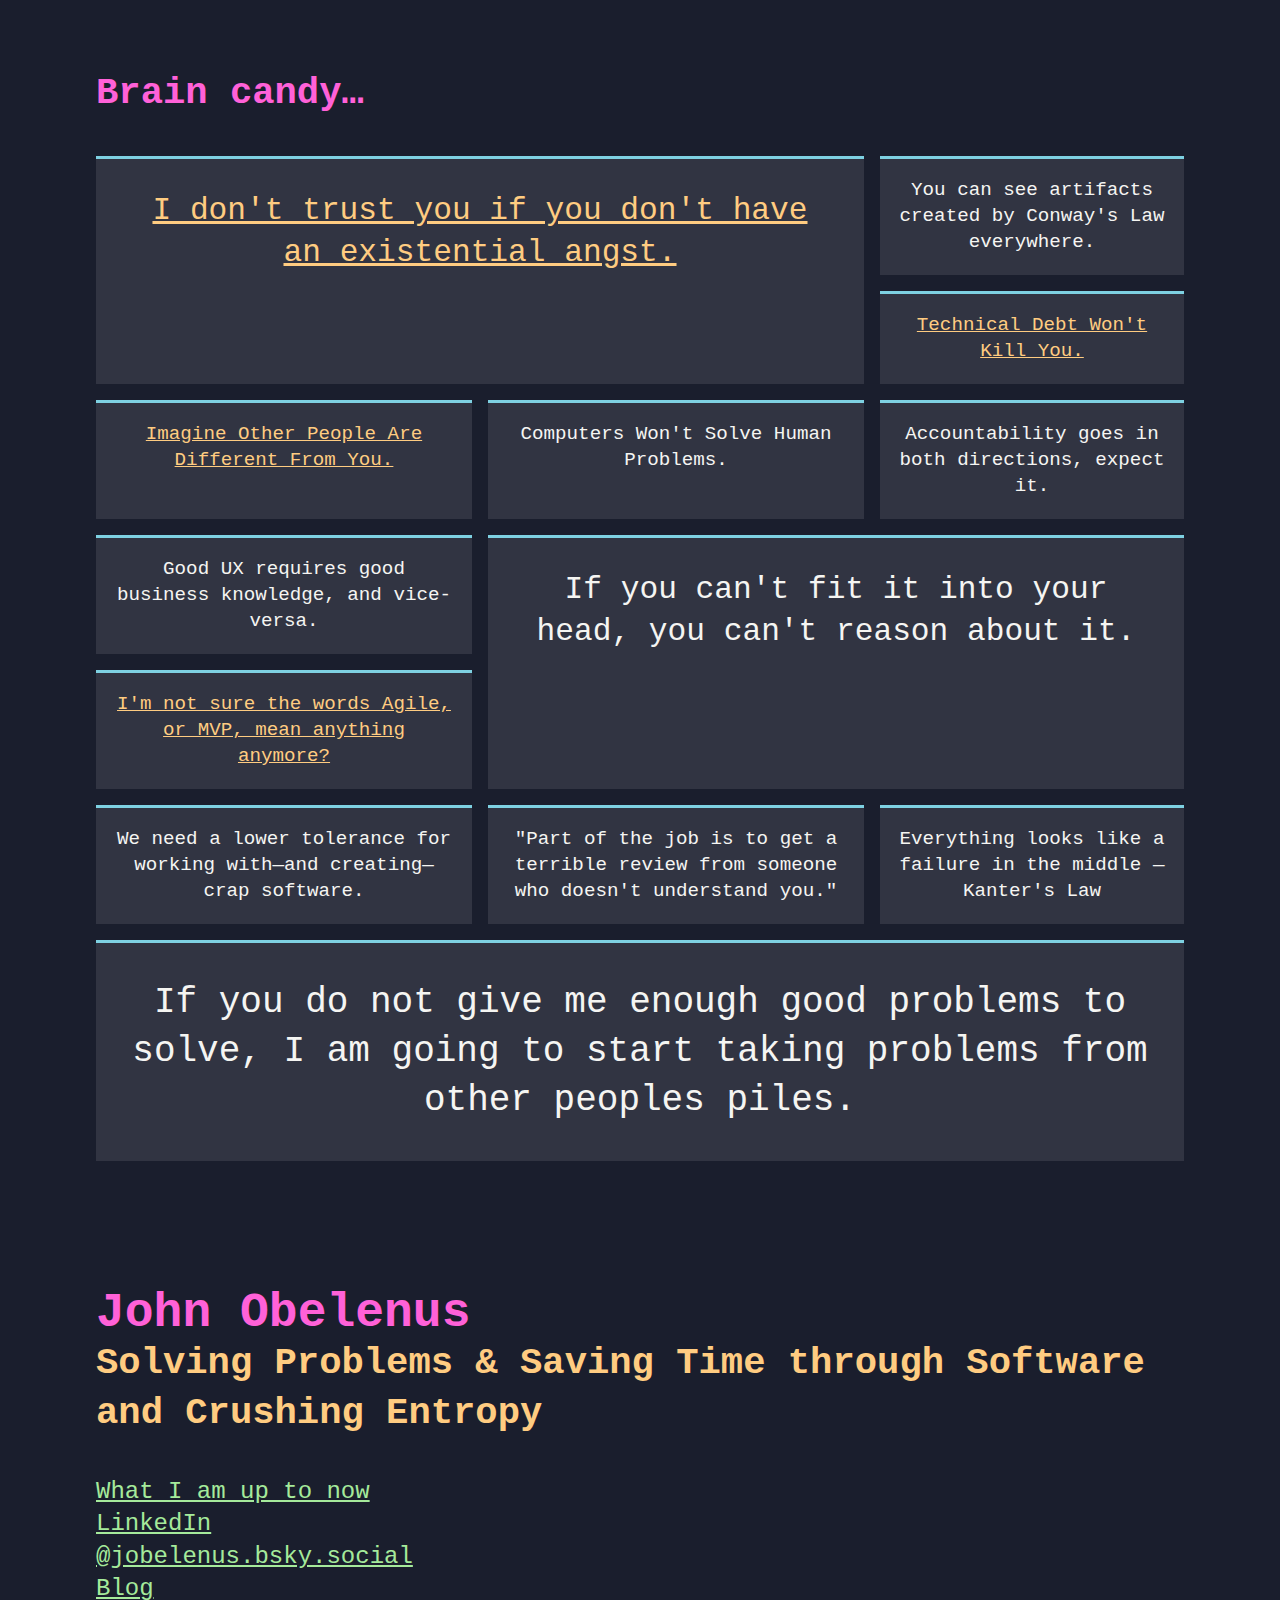
<file: index.html>
<!doctype html>
<html lang="en-US">
<meta charset="UTF-8">

<head>
  <link href="https://fonts.googleapis.com/css?family=Roboto+Slab" rel="stylesheet">
  <link rel="stylesheet" href="index.css">
  <title>John Obelenus</title>
  <script language="text/javascript">
    const setvh = function () {
      let vh = window.innerHeight * 0.01;
      document.documentElement.style.setProperty('--vh', `${vh}px`);
    }
    setvh();
    window.addEventListener('resize', () => {
      setvh();
    });
  </script>
</head>

<body>
  <main>
    <section class="thoughts">
      <h2>Brain candy&hellip;</h2>
      <ul>
        <li class="big"><a href="https://blog.jobelenus.dev/blog/how-you-can-see-me-at-my-best/">I don't trust you if you don't have an existential angst.</a></li>
        <li>You can see artifacts created by Conway's Law everywhere.</li>
        <li><a href="https://blog.jobelenus.dev/blog/technical-debt-will-not-kill-you/">Technical Debt Won't Kill You.</a></li>
        <li><a href="https://blog.jobelenus.dev/blog/now-imagine-other-people-are-different-from-you/">Imagine Other People Are Different From You.</a></li>
        <li>Computers Won't Solve Human Problems.</li>
        <li>Accountability goes in both directions, expect it.</li>
        <li>Good UX requires good business knowledge, and vice-versa.</li>
        <li class="big">If you can't fit it into your head, you can't reason about it.</li>
        <li><a href="https://blog.jobelenus.dev/blog/lots-of-agile/">I'm not sure the words Agile, or MVP, mean anything anymore?</a></li>
        <li>We need a lower tolerance for working with&mdash;and creating&mdash;crap software.</li>
        <li>"Part of the job is to get a terrible review from someone who doesn't understand you."</li>
        <li>Everything looks like a failure in the middle &mdash; Kanter's Law</li>
        <li class="full">If you do not give me enough good problems to solve, I am going to start taking problems from other peoples piles.</li>
      </ul>
    </section>
  </main>
  <footer>
    <h1>John Obelenus</h1>
    <h2>Solving Problems & Saving Time through Software and Crushing Entropy</h2>
    <nav>
      <ul>
        <li><a href="now.html">What I am up to now</a></li>
        <li><a href="https://linkedin.com/in/jobelenus">LinkedIn</a></li>
        <li><a rel="me" href="https://bsky.app/profile/jobelenus.bsky.social">@jobelenus.bsky.social</a></li>
        <li><a href="https://blog.jobelenus.dev">Blog</a></li>
      </ul>
    </nav>
  </footer>
</body>

</html>
</file>
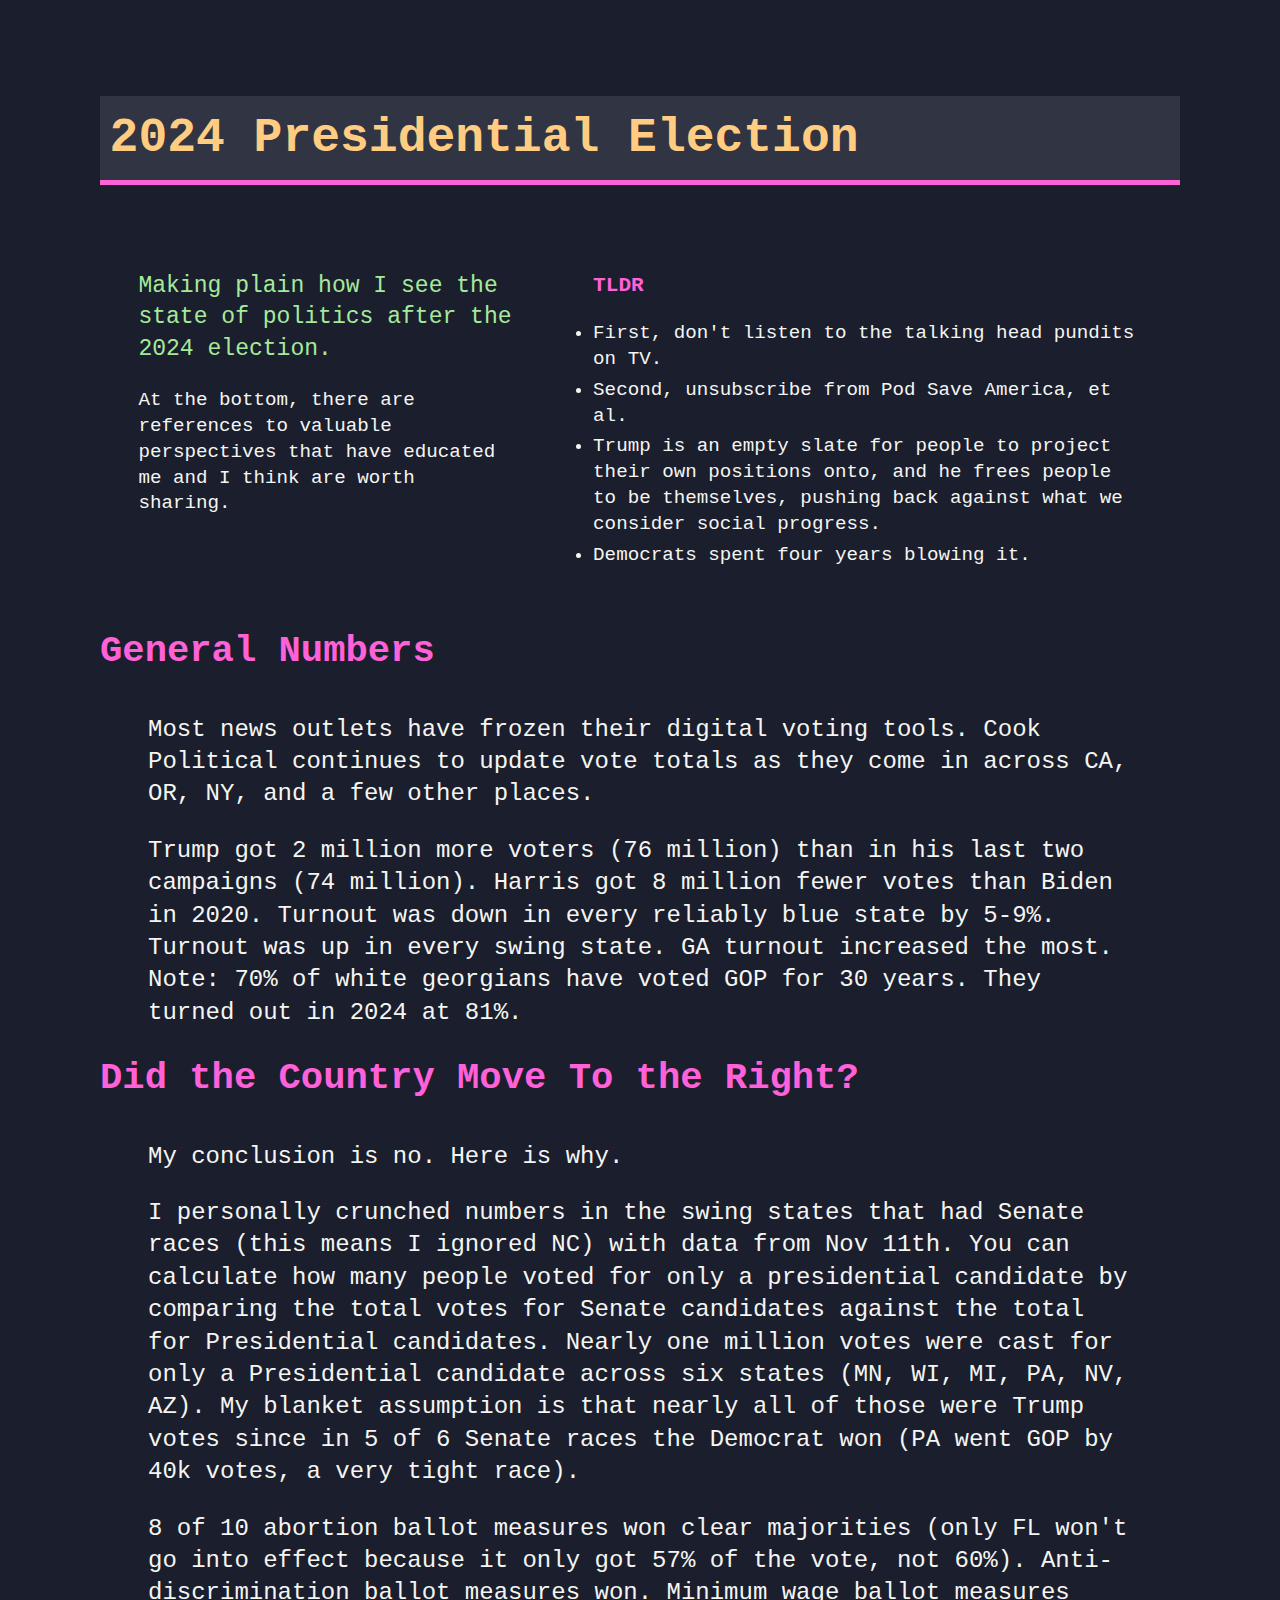
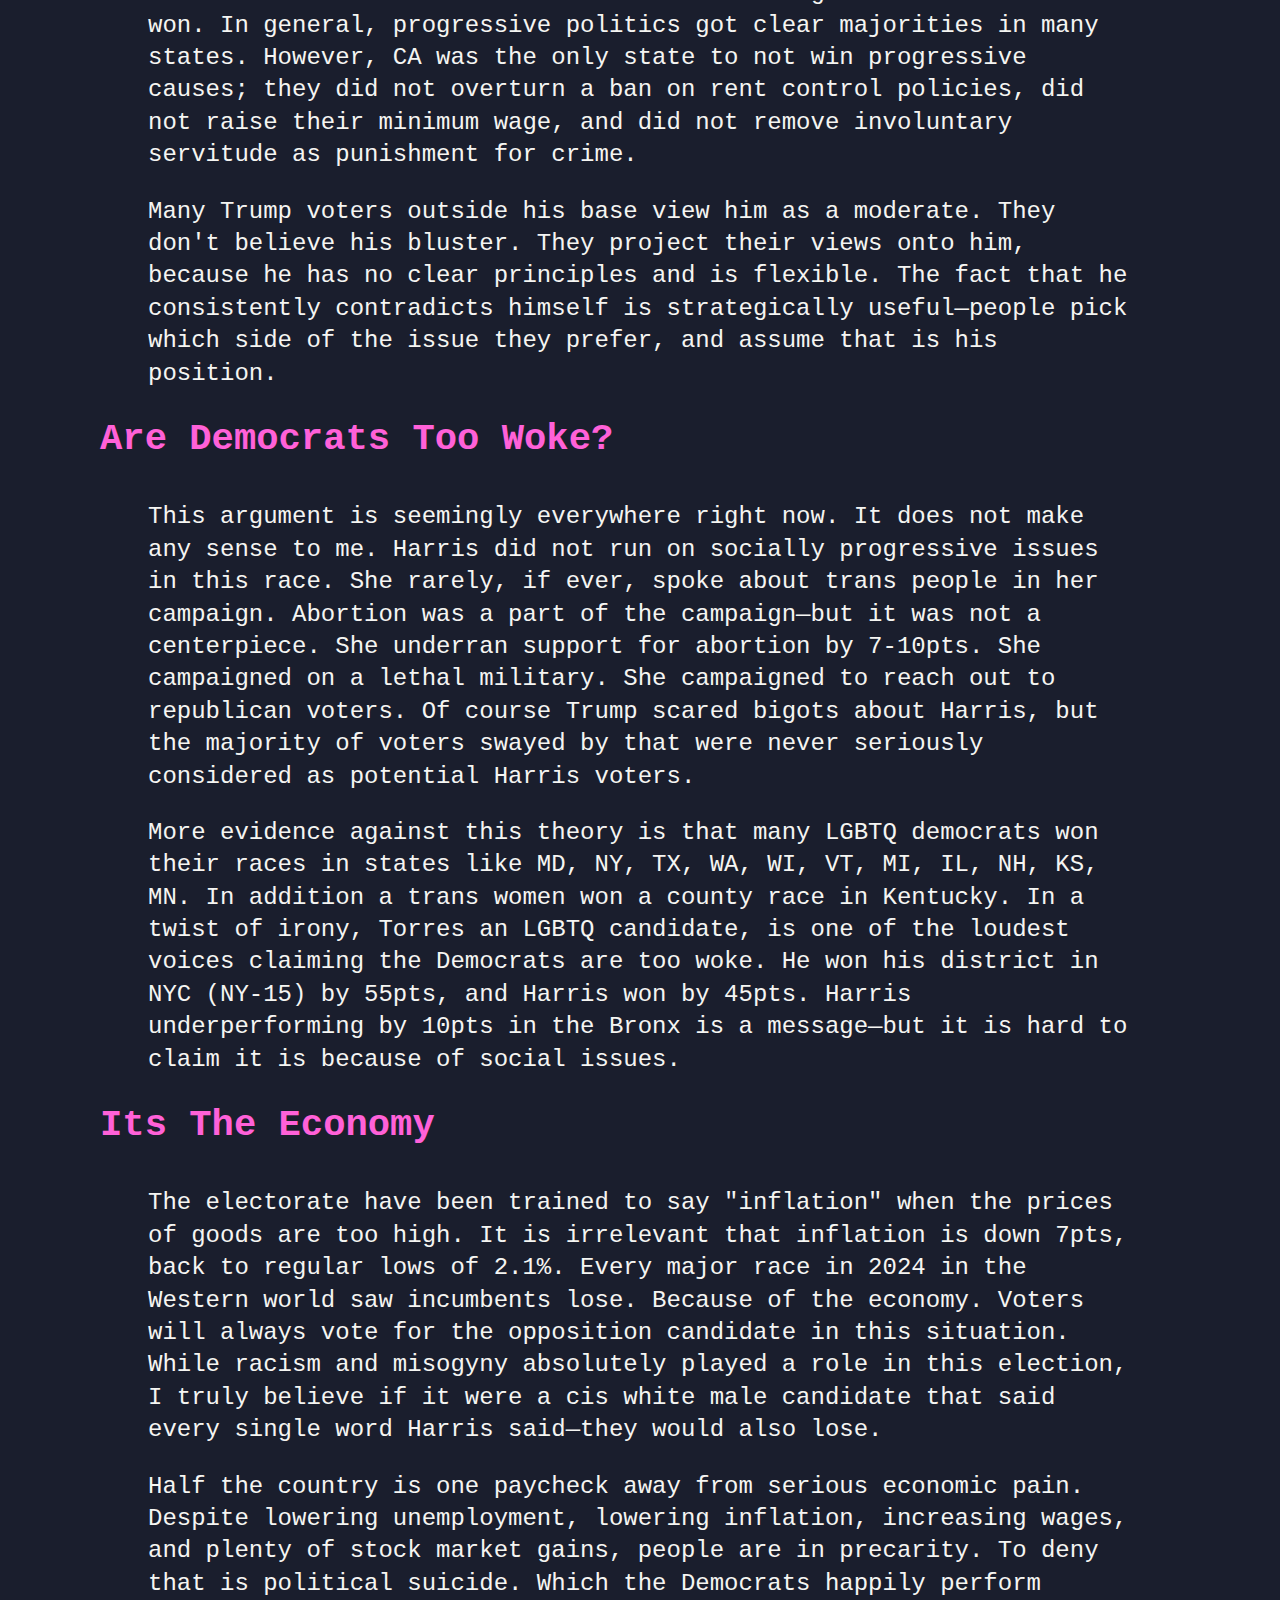
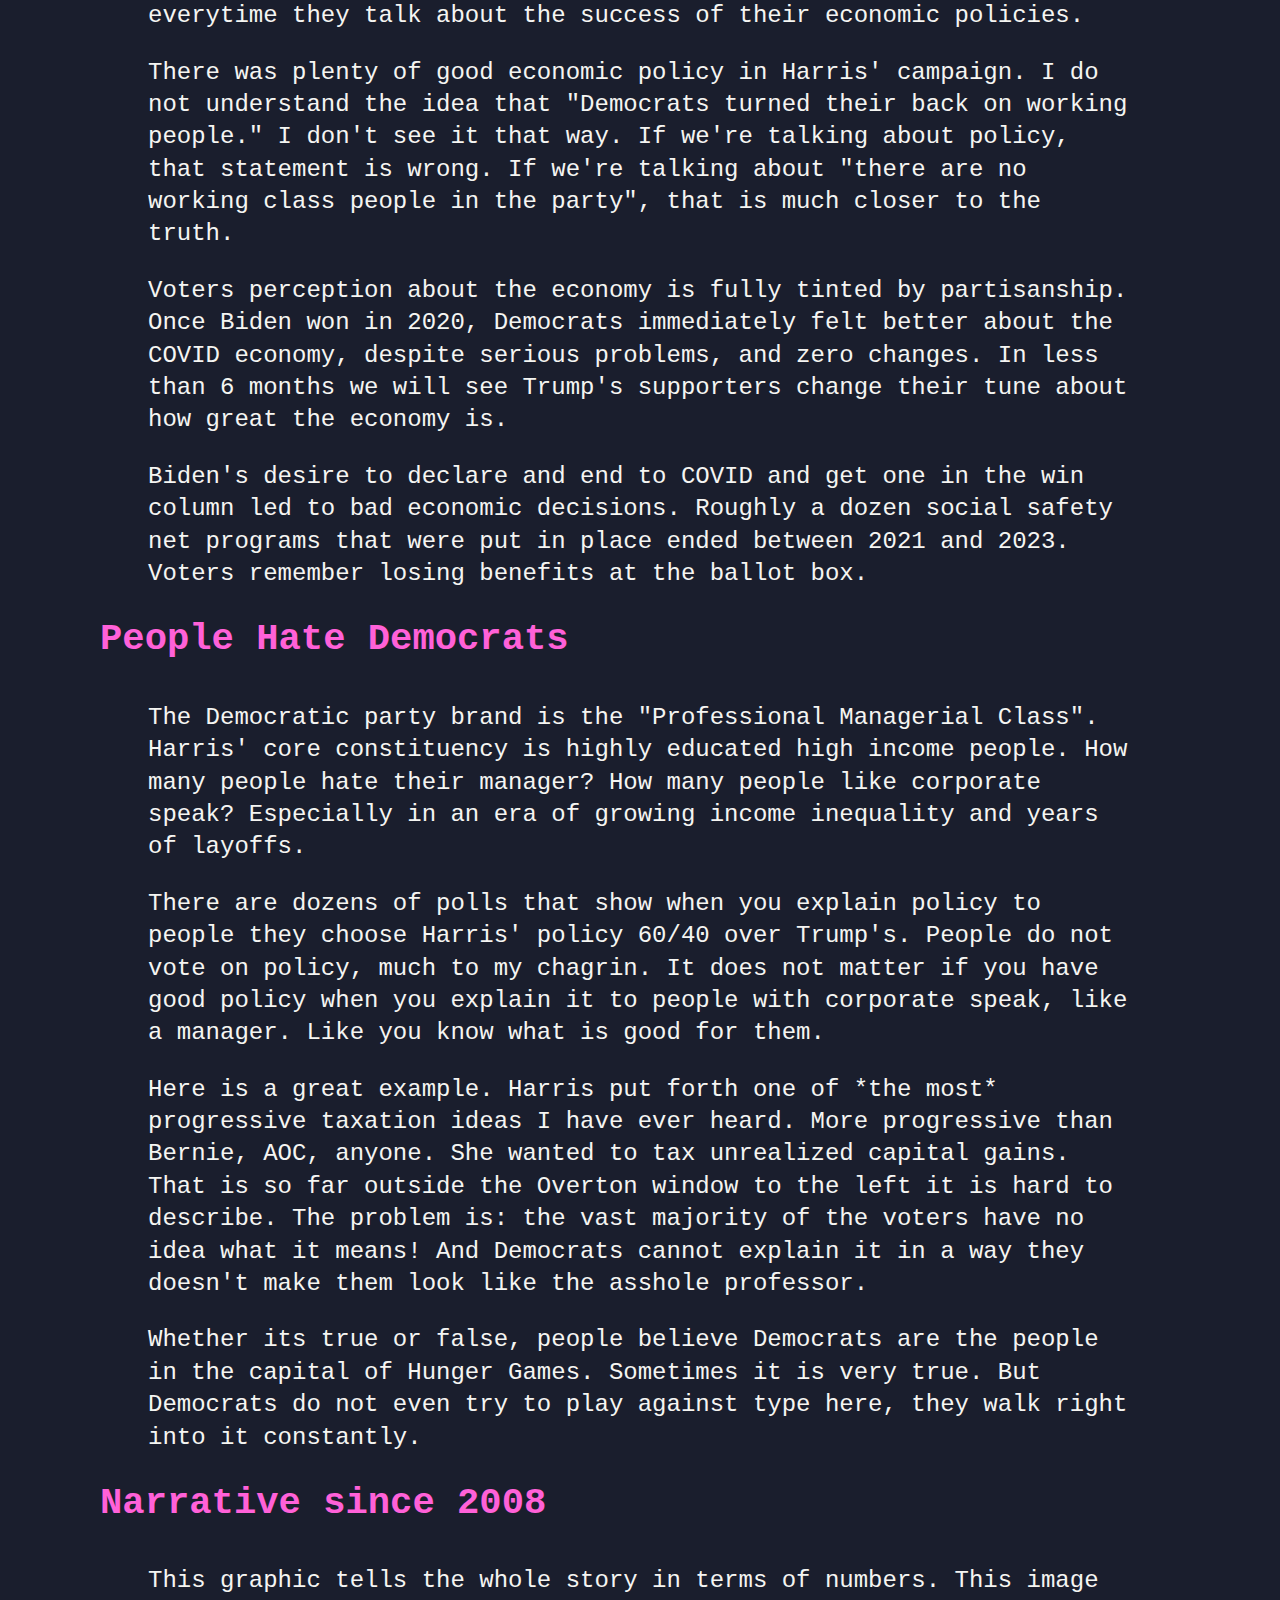
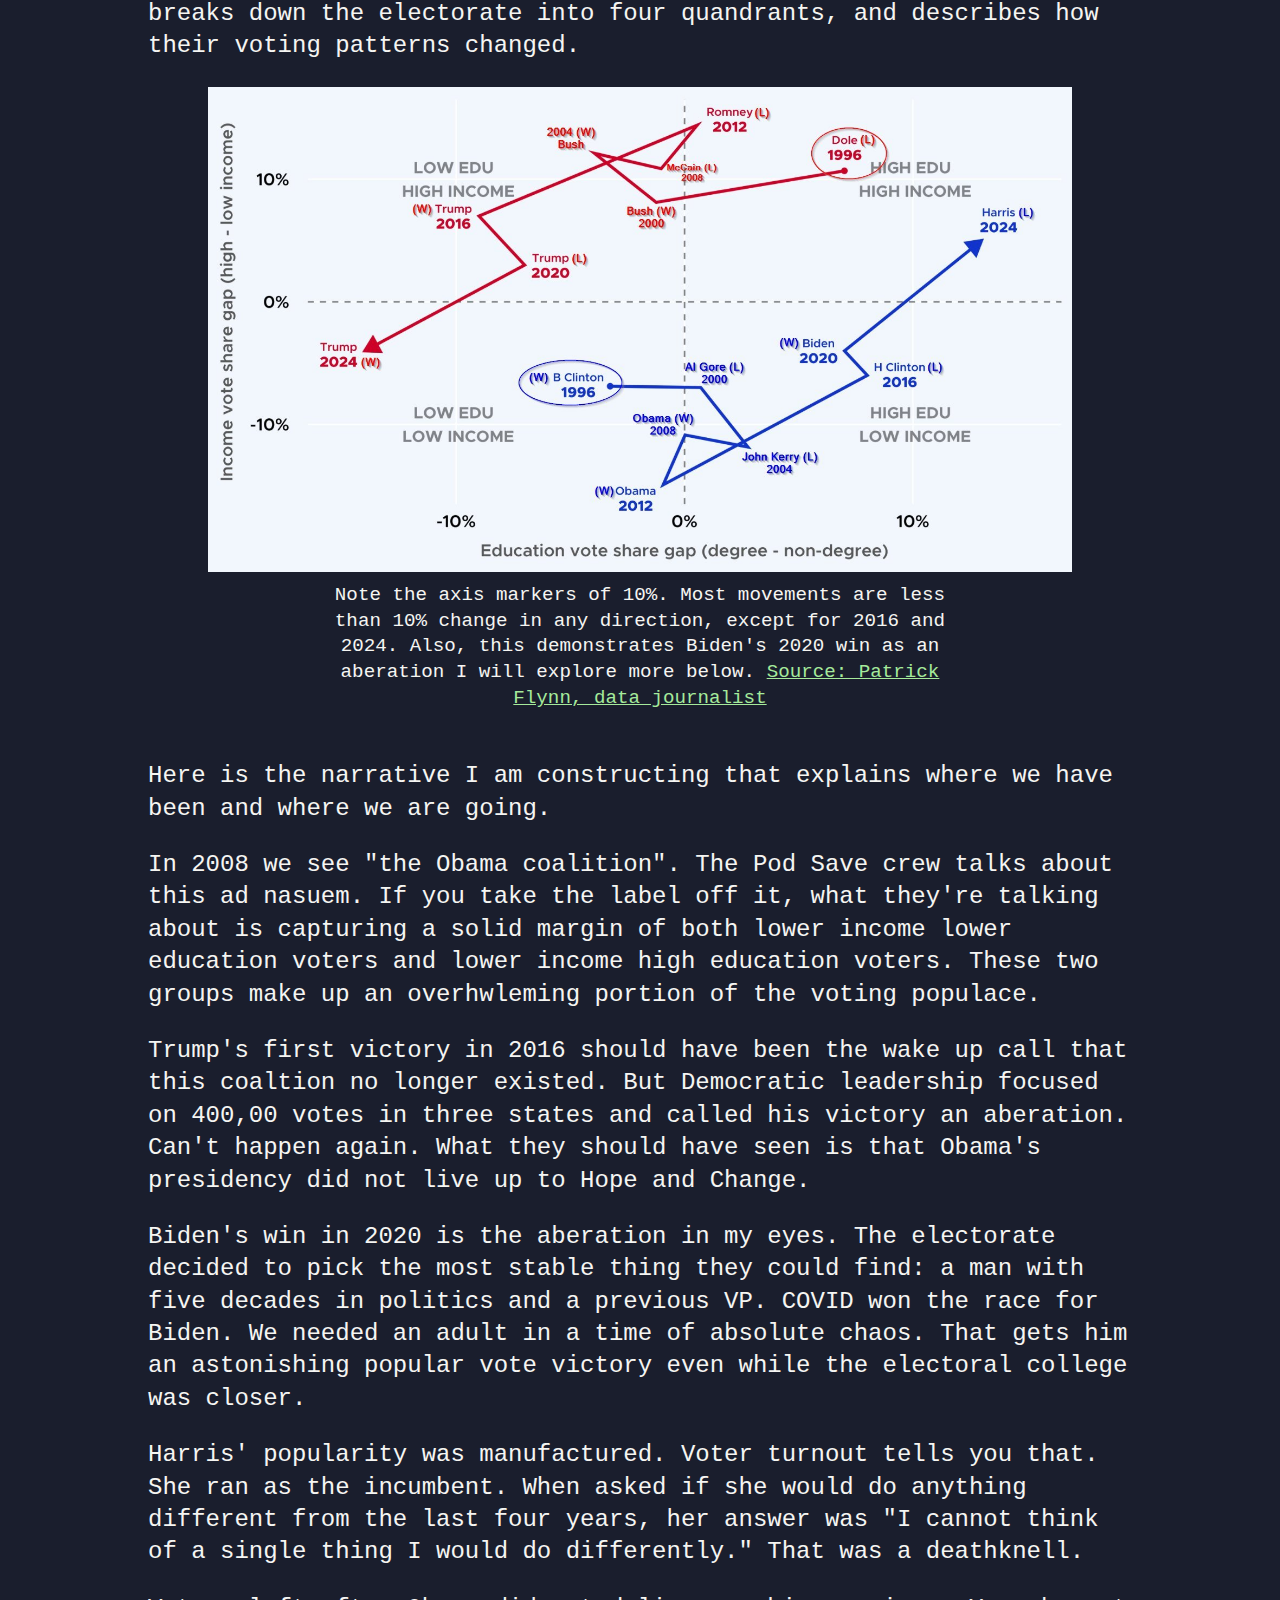
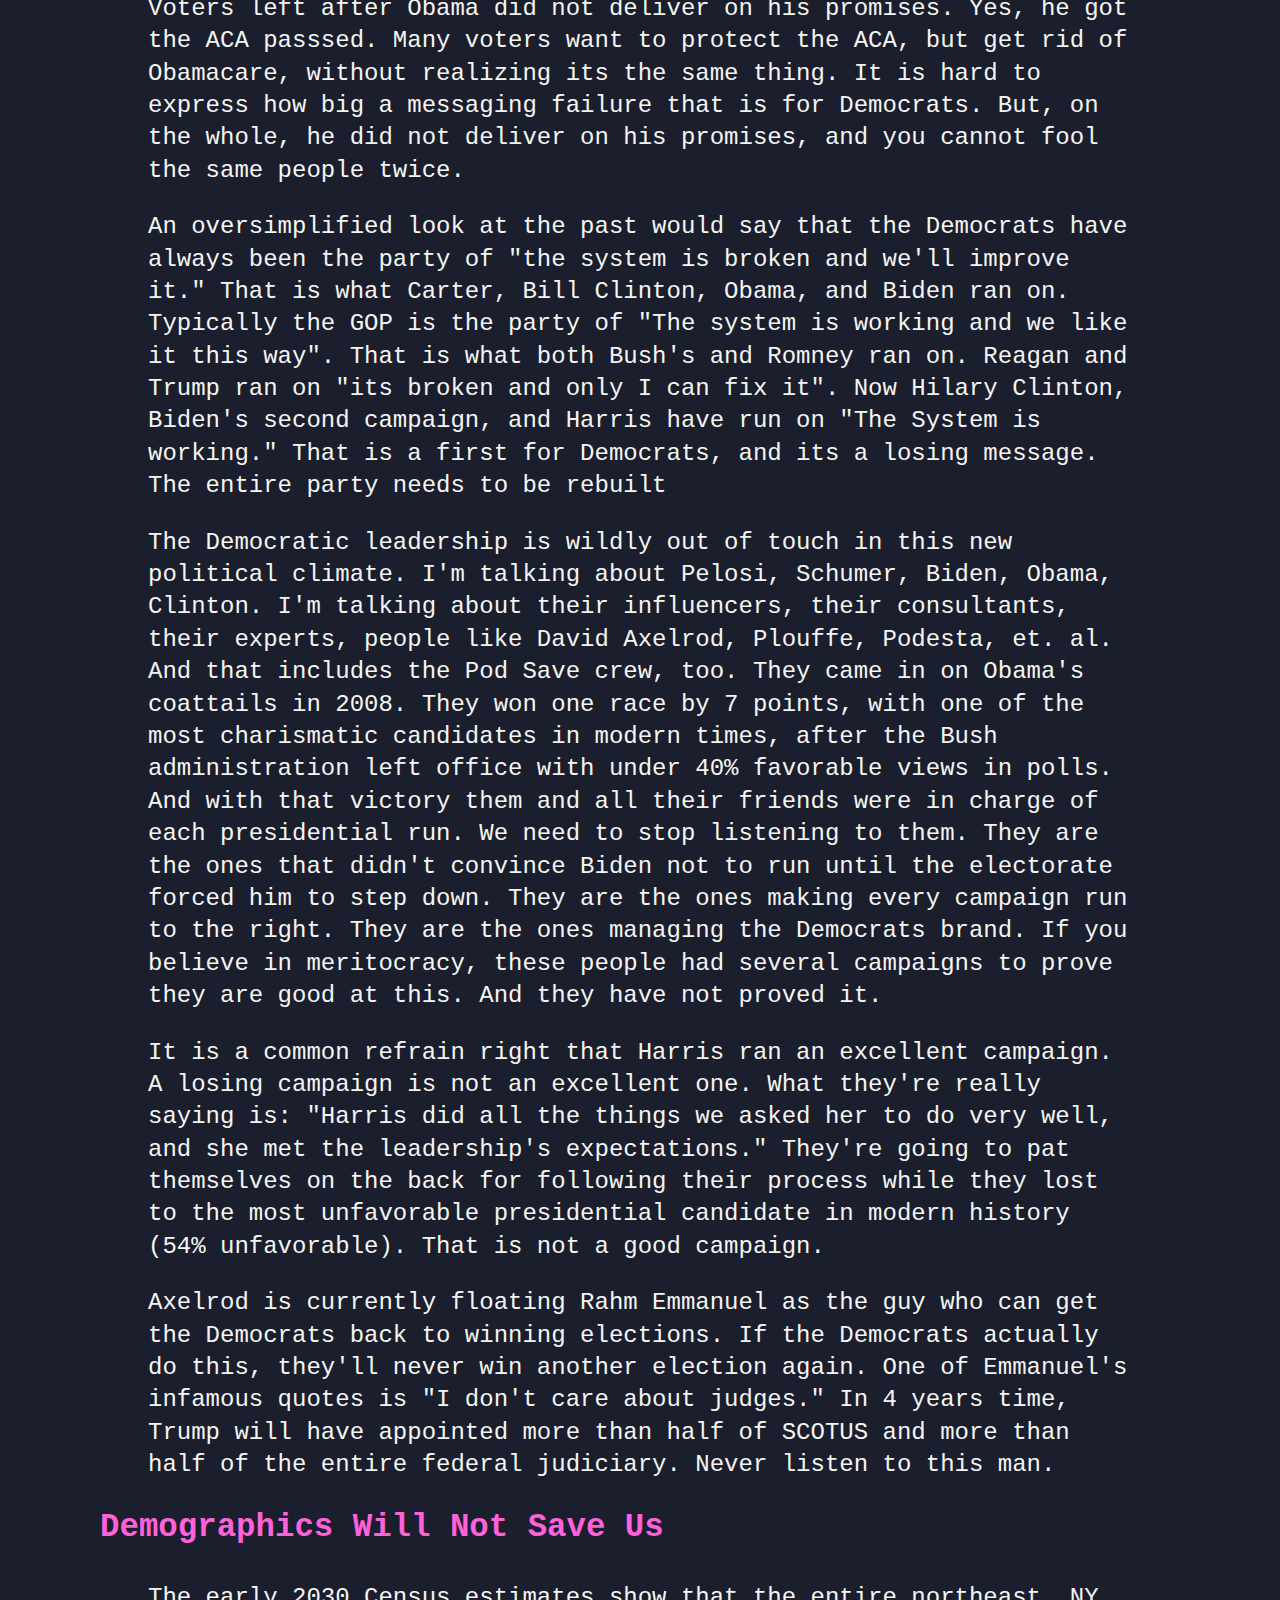
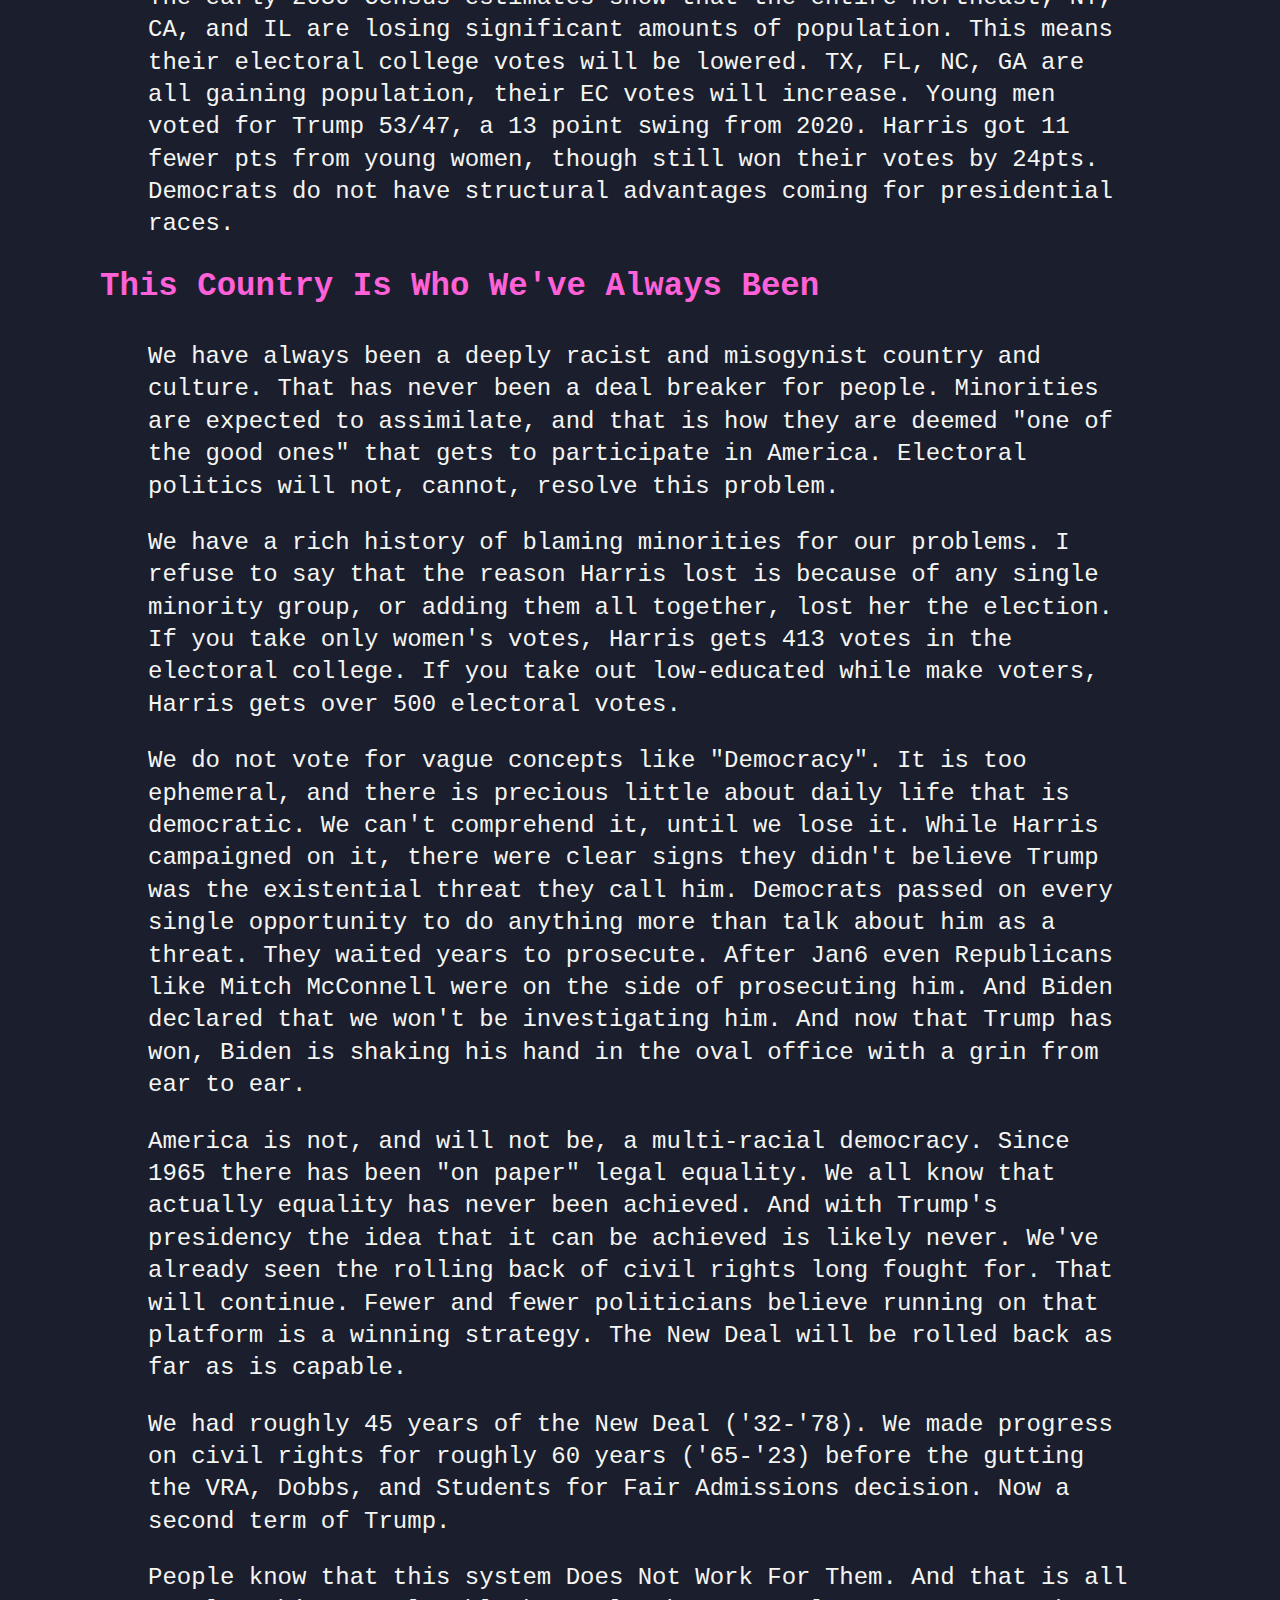
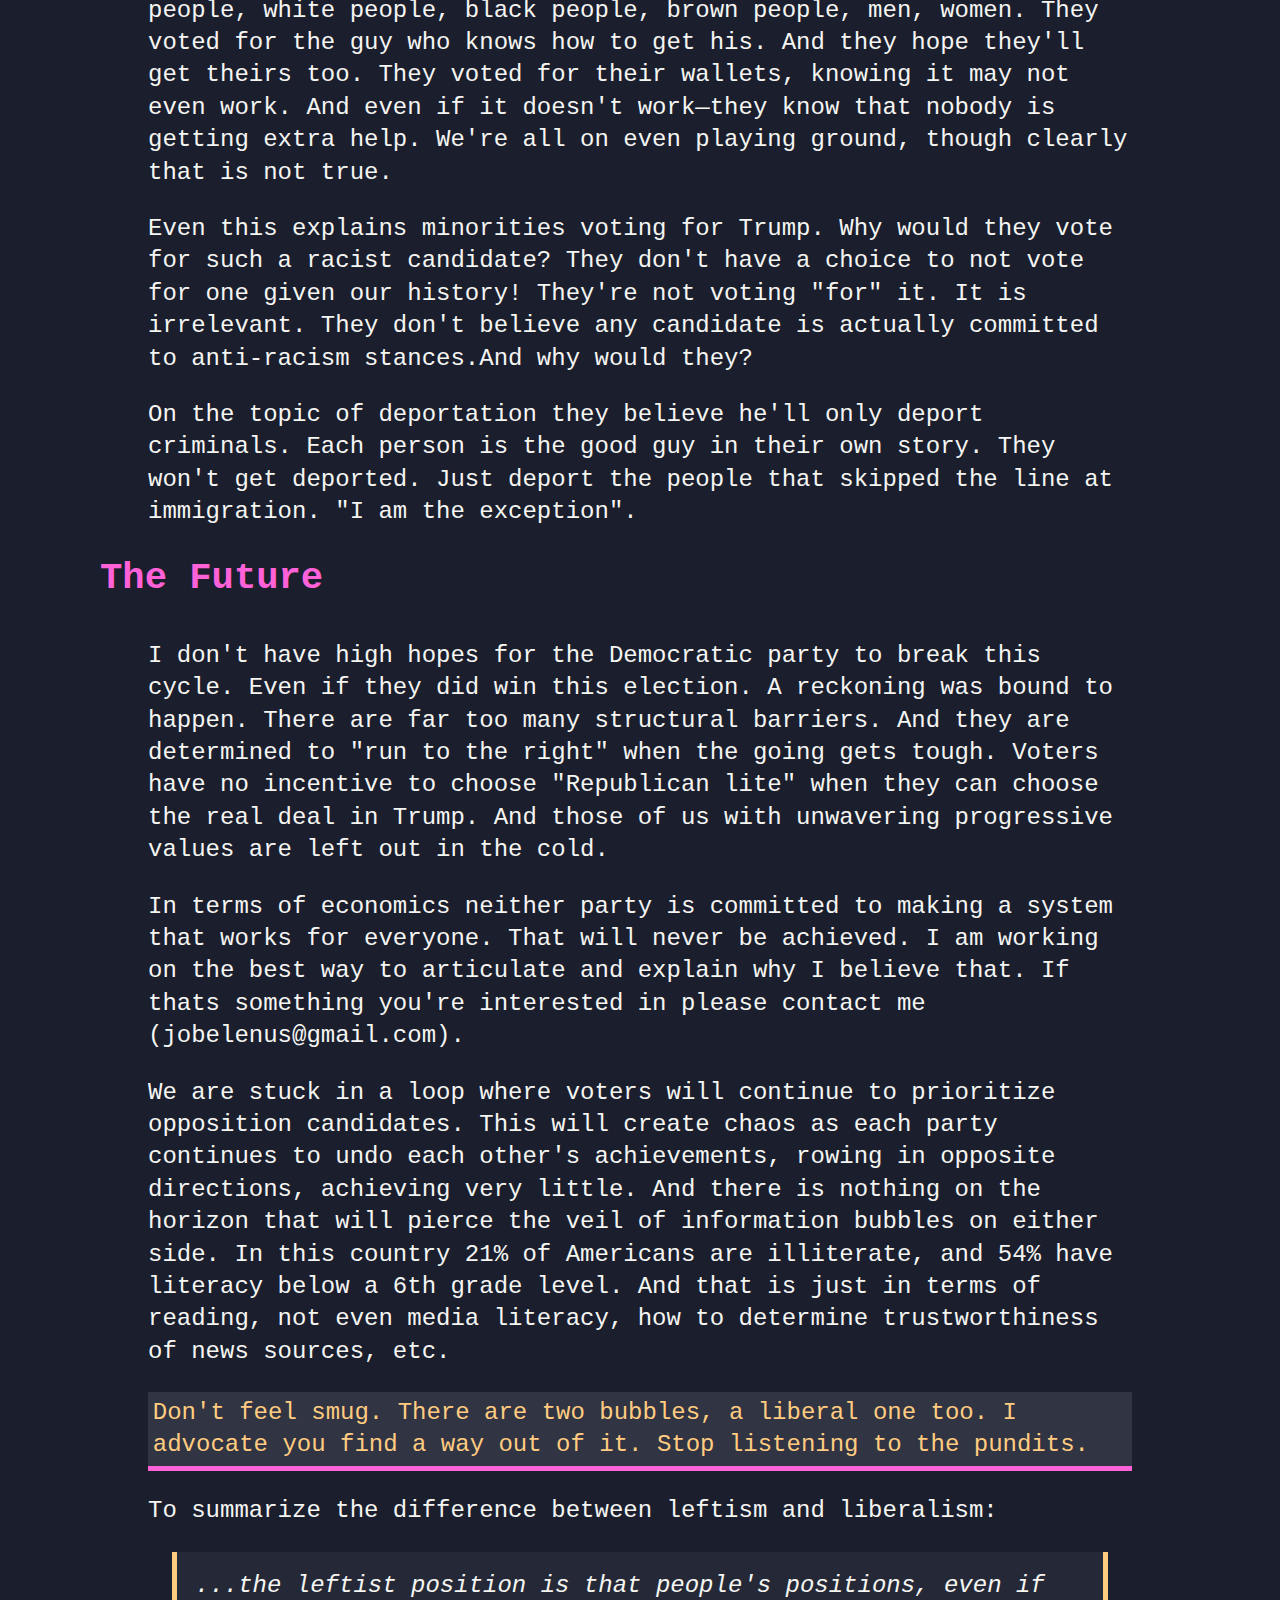
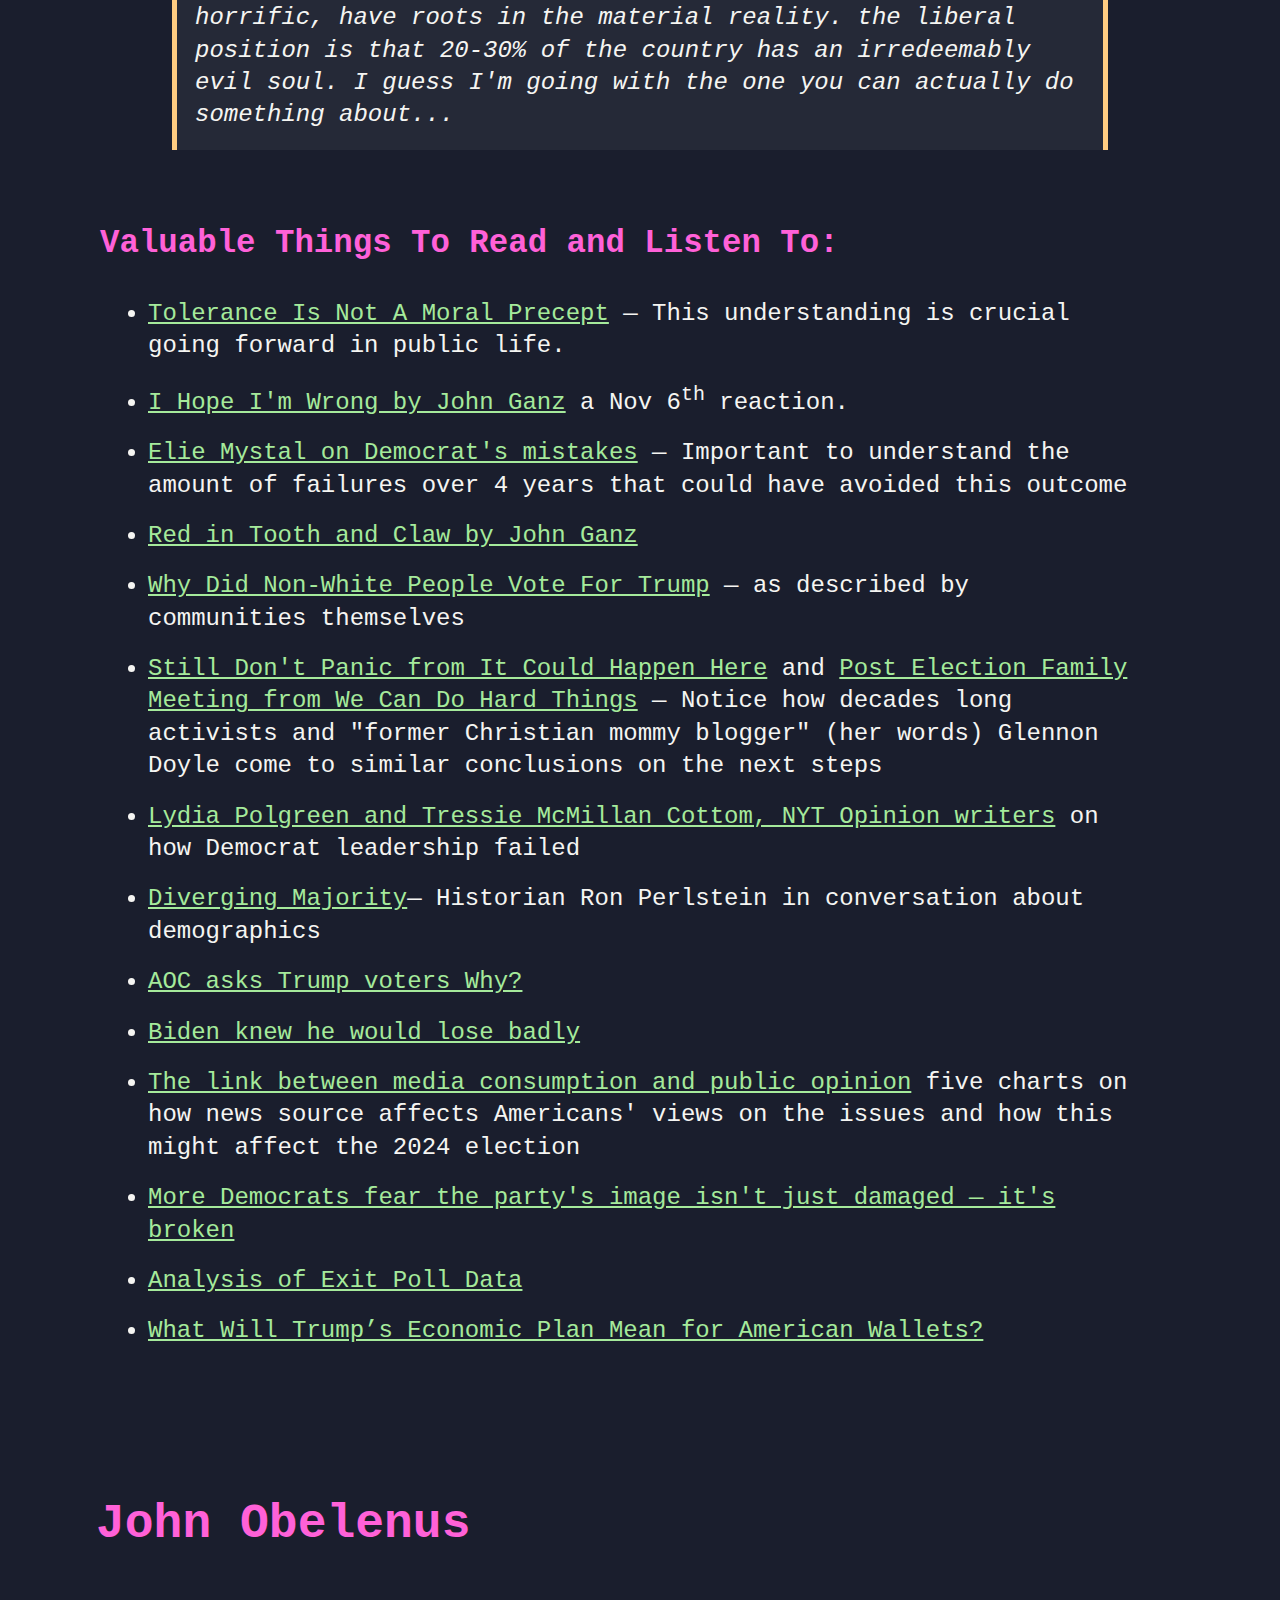
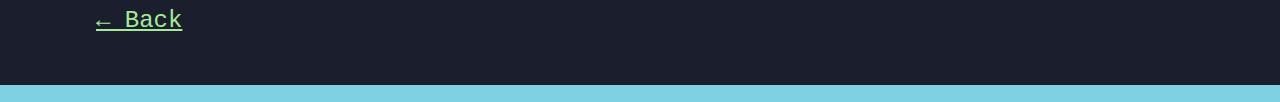
<file: election2024.html>
<!doctype html>
<html lang="en-US">
<meta charset="UTF-8">

<head>
  <link href="https://fonts.googleapis.com/css?family=Roboto+Slab" rel="stylesheet">
  <link rel="stylesheet" href="index.css">
  <title>John Obelenus</title>
  <script language="text/javascript">
    const setvh = function () {
      let vh = window.innerHeight * 0.01;
      document.documentElement.style.setProperty('--vh', `${vh}px`);
    }
    setvh();
    window.addEventListener('resize', () => {
      setvh();
    });
  </script>  
</head>

<body>
  <main>
    <article>
      <h1 class="flavor">2024 Presidential Election</h3>

        <div style="display: flex; font-size:.8em">
            <section class="none">
                <p style="color: var(--green); font-size: 1.2em">Making plain how I see the state of politics after the 2024 election.</p>
        
                <p>At the bottom, there are references to valuable perspectives that have educated me and I think are worth
                    sharing.</p>
            </section>
            <section class="none">
                <h5>TLDR</h5>
                <ul>
                    <li>First, don't listen to the talking head pundits on TV.</li>
                    <li>Second, unsubscribe from Pod Save America, et al.</li>
                    <li>Trump is an empty slate for people to project their own positions onto, and he frees people to be
                        themselves, pushing back against what we consider social progress.</li>
                    <li>Democrats spent four years blowing it.</li>
                </ul>
            </section>
        </div>

<h2>General Numbers</h2>
<p>Most news outlets have frozen their digital voting tools. Cook Political continues to update vote totals as they come in across CA, OR, NY, and a few other places.</p>

<p>Trump got 2 million more voters (76 million) than in his last two campaigns (74 million). Harris got 8 million fewer votes than Biden in 2020. Turnout was down in every reliably blue state by 5-9%. Turnout was up in every swing state. GA turnout increased the most. Note: 70% of white georgians have voted GOP for 30 years. They turned out in 2024 at 81%.</p>

<h2>Did the Country Move To the Right?</h2>

<p>My conclusion is no. Here is why.</p>

<p>I personally crunched numbers in the swing states that had Senate races (this means I ignored NC) with data from Nov 11th. You can calculate how many people voted for only a presidential candidate by comparing the total votes for Senate candidates against the total for Presidential candidates. Nearly one million votes were cast for only a Presidential candidate across six states (MN, WI, MI, PA, NV, AZ). My blanket assumption is that nearly all of those were Trump votes since in 5 of 6 Senate races the Democrat won (PA went GOP by 40k votes, a very tight race).</p>

<p>8 of 10 abortion ballot measures won clear majorities (only FL won't go into effect because it only got 57% of the vote, not 60%). Anti-discrimination ballot measures won. Minimum wage ballot measures won. In general, progressive politics got clear majorities in many states. However, CA was the only state to not win progressive causes; they did not overturn a ban on rent control policies, did not raise their minimum wage, and did not remove involuntary servitude as punishment for crime.</p>

<p>Many Trump voters outside his base view him as a moderate. They don't believe his bluster. They project their views onto him, because he has no clear principles and is flexible. The fact that he consistently contradicts himself is strategically useful—people pick which side of the issue they prefer, and assume that is his position.</p>

<h2>Are Democrats Too Woke?</h2>

<p>This argument is seemingly everywhere right now. It does not make any sense to me. Harris did not run on socially progressive issues in this race. She rarely, if ever, spoke about trans people in her campaign. Abortion was a part of the campaign—but it was not a centerpiece. She underran support for abortion by 7-10pts. She campaigned on a lethal military. She campaigned to reach out to republican voters. Of course Trump scared bigots about Harris, but the majority of voters swayed by that were never seriously considered as potential Harris voters.</p>

<p>More evidence against this theory is that many LGBTQ democrats won their races in states like MD, NY, TX, WA, WI, VT, MI, IL, NH, KS, MN. In addition a trans women won a county race in Kentucky. In a twist of irony, Torres an LGBTQ candidate, is one of the loudest voices claiming the Democrats are too woke. He won his district in NYC (NY-15) by 55pts, and Harris won by 45pts. Harris underperforming by 10pts in the Bronx is a message—but it is hard to claim it is because of social issues.</p>

<h2>Its The Economy</h2>

<p>The electorate have been trained to say "inflation" when the prices of goods are too high. It is irrelevant that inflation is down 7pts, back to regular lows of 2.1%. Every major race in 2024 in the Western world saw incumbents lose. Because of the economy. Voters will always vote for the opposition candidate in this situation. While racism and misogyny absolutely played a role in this election, I truly believe if it were a cis white male candidate that said every single word Harris said—they would also lose.</p>

<p>Half the country is one paycheck away from serious economic pain. Despite lowering unemployment, lowering inflation, increasing wages, and plenty of stock market gains, people are in precarity. To deny that is political suicide. Which the Democrats happily perform everytime they talk about the success of their economic policies.</p>

<p>There was plenty of good economic policy in Harris' campaign. I do not understand the idea that "Democrats turned their back on working people." I don't see it that way. If we're talking about policy, that statement is wrong. If we're talking about "there are no working class people in the party", that is much closer to the truth.</p>

<p>Voters perception about the economy is fully tinted by partisanship. Once Biden won in 2020, Democrats immediately felt better about the COVID economy, despite serious problems, and zero changes. In less than 6 months we will see Trump's supporters change their tune about how great the economy is.</p>

<p>Biden's desire to declare and end to COVID and get one in the win column led to bad economic decisions. Roughly a dozen social safety net programs that were put in place ended between 2021 and 2023. Voters remember losing benefits at the ballot box.</p>

<h2>People Hate Democrats</h2>

<p>The Democratic party brand is the "Professional Managerial Class". Harris' core constituency is highly educated high income people. How many people hate their manager? How many people like corporate speak? Especially in an era of growing income inequality and years of layoffs.</p>

<p>There are dozens of polls that show when you explain policy to people they choose Harris' policy 60/40 over Trump's. People do not vote on policy, much to my chagrin. It does not matter if you have good policy when you explain it to people with corporate speak, like a manager. Like you know what is good for them.</p>

<p>Here is a great example. Harris put forth one of *the most* progressive taxation ideas I have ever heard. More progressive than Bernie, AOC, anyone. She wanted to tax unrealized capital gains. That is so far outside the Overton window to the left it is hard to describe. The problem is: the vast majority of the voters have no idea what it means! And Democrats cannot explain it in a way they doesn't make them look like the asshole professor.</p>

<p>Whether its true or false, people believe Democrats are the people in the capital of Hunger Games. Sometimes it is very true. But Democrats do not even try to play against type here, they walk right into it constantly.</p>

<h2>Narrative since 2008</h2>

<p>This graphic tells the whole story in terms of numbers. This image breaks down the electorate into four quandrants, and describes how their voting patterns changed.</p>
<figure style="text-align: center; margin-bottom: 2em;">
<img src="demos_across_elections.jpeg" width="80%" alt="Percentage change in voters across elections since 1996 between high/low education and high/low income">
<figcaption style="width: 60%; font-size:.8em; margin-left: auto; margin-right: auto;">
    Note the axis markers of 10%. Most movements are less than 10% change in any direction, except for 2016 and 2024. Also, this demonstrates Biden's 2020 win as an aberation I will explore more below.
    <a href="https://x.com/patrickjfl/status/1854645395856482568" target="_blank">Source: Patrick Flynn, data journalist</a></figcaption>
</figure>

<p>Here is the narrative I am constructing that explains where we have been and where we are going.</p>

<p>In 2008 we see "the Obama coalition". The Pod Save crew talks about this ad nasuem. If you take the label off it, what they're talking about is capturing a solid margin of both lower income lower education voters and lower income high education voters. These two groups make up an overhwleming portion of the voting populace.</p>

<p>Trump's first victory in 2016 should have been the wake up call that this coaltion no longer existed. But Democratic leadership focused on 400,00 votes in three states and called his victory an aberation. Can't happen again. What they should have seen is that Obama's presidency did not live up to Hope and Change.</p>

<p>Biden's win in 2020 is the aberation in my eyes. The electorate decided to pick the most stable thing they could find: a man with five decades in politics and a previous VP. COVID won the race for Biden. We needed an adult in a time of absolute chaos. That gets him an astonishing popular vote victory even while the electoral college was closer.</p>

<p>Harris' popularity was manufactured. Voter turnout tells you that. She ran as the incumbent. When asked if she would do anything different from the last four years, her answer was "I cannot think of a single thing I would do differently." That was a deathknell. </p>

<p>Voters left after Obama did not deliver on his promises. Yes, he got the ACA passsed. Many voters want to protect the ACA, but get rid of Obamacare, without realizing its the same thing. It is hard to express how big a messaging failure that is for Democrats. But, on the whole, he did not deliver on his promises, and you cannot fool the same people twice.</p>

<p>An oversimplified look at the past would say that the Democrats have always been the party of "the system is broken and we'll improve it." That is what Carter, Bill Clinton, Obama, and Biden ran on. Typically the GOP is the party of "The system is working and we like it this way". That is what both Bush's and Romney ran on. Reagan and Trump ran on "its broken and only I can fix it". Now Hilary Clinton, Biden's second campaign, and Harris have run on "The System is working." That is a first for Democrats, and its a losing message. The entire party needs to be rebuilt</p>

<p>The Democratic leadership is wildly out of touch in this new political climate. I'm talking about Pelosi, Schumer, Biden, Obama, Clinton. I'm talking about their influencers, their consultants, their experts, people like David Axelrod, Plouffe, Podesta, et. al. And that includes the Pod Save crew, too. They came in on Obama's coattails in 2008. They won one race by 7 points, with one of the most charismatic candidates in modern times, after the Bush administration left office with under 40% favorable views in polls. And with that victory them and all their friends were in charge of each presidential run. We need to stop listening to them. They are the ones that didn't convince Biden not to run until the electorate forced him to step down. They are the ones making every campaign run to the right. They are the ones managing the Democrats brand. If you believe in meritocracy, these people had several campaigns to prove they are good at this. And they have not proved it.</p>

<p>It is a common refrain right that Harris ran an excellent campaign. A losing campaign is not an excellent one. What they're really saying is: "Harris did all the things we asked her to do very well, and she met the leadership's expectations." They're going to pat themselves on the back for following their process while they lost to the most unfavorable presidential candidate in modern history (54% unfavorable). That is not a good campaign.</p>

<p>Axelrod is currently floating Rahm Emmanuel as the guy who can get the Democrats back to winning elections. If the Democrats actually do this, they'll never win another election again. One of Emmanuel's infamous quotes is "I don't care about judges." In 4 years time, Trump will have appointed more than half of SCOTUS and more than half of the entire federal judiciary. Never listen to this man.</p>

<h3>Demographics Will Not Save Us</h3>

<p>The early 2030 Census estimates show that the entire northeast, NY, CA, and IL are losing significant amounts of population. This means their electoral college votes will be lowered. TX, FL, NC, GA are all gaining population, their EC votes will increase. Young men voted for Trump 53/47, a 13 point swing from 2020. Harris got 11 fewer pts from young women, though still won their votes by 24pts. Democrats do not have structural advantages coming for presidential races.</p>

<h3>This Country Is Who We've Always Been</h3>

<p>We have always been a deeply racist and misogynist country and culture. That has never been a deal breaker for people. Minorities are expected to assimilate, and that is how they are deemed "one of the good ones" that gets to participate in America. Electoral politics will not, cannot, resolve this problem.</p>

<p>We have a rich history of blaming minorities for our problems. I refuse to say that the reason Harris lost is because of any single minority group, or adding them all together, lost her the election. If you take only women's votes, Harris gets 413 votes in the electoral college. If you take out low-educated while make voters, Harris gets over 500 electoral votes.</p>

<p>We do not vote for vague concepts like "Democracy". It is too ephemeral, and there is precious little about daily life that is democratic. We can't comprehend it, until we lose it. While Harris campaigned on it, there were clear signs they didn't believe Trump was the existential threat they call him. Democrats passed on every single opportunity to do anything more than talk about him as a threat. They waited years to prosecute. After Jan6 even Republicans like Mitch McConnell were on the side of prosecuting him. And Biden declared that we won't be investigating him. And now that Trump has won, Biden is shaking his hand in the oval office with a grin from ear to ear.</p>

<p>America is not, and will not be, a multi-racial democracy. Since 1965 there has been "on paper" legal equality. We all know that actually equality has never been achieved. And with Trump's presidency the idea that it can be achieved is likely never. We've already seen the rolling back of civil rights long fought for. That will continue. Fewer and fewer politicians believe running on that platform is a winning strategy. The New Deal will be rolled back as far as is capable.</p>

<p>We had roughly 45 years of the New Deal ('32-'78). We made progress on civil rights for roughly 60 years ('65-'23) before the gutting the VRA, Dobbs, and Students for Fair Admissions decision. Now a second term of Trump.</p>

<p>People know that this system Does Not Work For Them. And that is all people, white people, black people, brown people, men, women. They voted for the guy who knows how to get his. And they hope they'll get theirs too. They voted for their wallets, knowing it may not even work. And even if it doesn't work—they know that nobody is getting extra help. We're all on even playing ground, though clearly that is not true.</p>

<p>Even this explains minorities voting for Trump. Why would they vote for such a racist candidate? They don't have a choice to not vote for one given our history! They're not voting "for" it. It is irrelevant. They don't believe any candidate is actually committed to anti-racism stances.And why would they?</p>

<p>On the topic of deportation they believe he'll only deport criminals. Each person is the good guy in their own story. They won't get deported. Just deport the people that skipped the line at immigration. "I am the exception".</p>

<h2>The Future</h2>

<p>I don't have high hopes for the Democratic party to break this cycle. Even if they did win this election. A reckoning was bound to happen. There are far too many structural barriers. And they are determined to "run to the right" when the going gets tough. Voters have no incentive to choose "Republican lite" when they can choose the real deal in Trump. And those of us with unwavering progressive values are left out in the cold.</p>

<p>In terms of economics neither party is committed to making a system that works for everyone. That will never be achieved. I am working on the best way to articulate and explain why I believe that. If thats something you're interested in please contact me (jobelenus@gmail.com).</p>

<p>We are stuck in a loop where voters will continue to prioritize opposition candidates. This will create chaos as each party continues to undo each other's achievements, rowing in opposite directions, achieving very little. And there is nothing on the horizon that will pierce the veil of information bubbles on either side. In this country 21% of Americans are illiterate, and 54% have literacy below a 6th grade level. And that is just in terms of reading, not even media literacy, how to determine trustworthiness of news sources, etc.</p>

<p class="flavor">Don't feel smug. There are two bubbles, a liberal one too. I advocate you find a way out of it. Stop listening to the pundits.</b></p>

<p>To summarize the difference between leftism and liberalism:</p>
<blockquote>
    ...the leftist position is that people's positions, even if horrific, have roots in the material reality. the liberal position is that 20-30% of the country has an irredeemably evil soul. I guess I'm going with the one you can actually do something about...
</blockquote>

<h3>Valuable Things To Read and Listen To:</h3>

<ul class="list-of-links">
    <li><a href="https://medium.com/extra-extra/tolerance-is-not-a-moral-precept-1af7007d6376" target="_blank">Tolerance Is Not A Moral Precept</a> &mdash; This understanding is crucial going forward in public life.</li>
    <li><a href="https://www.unpopularfront.news/p/i-hope-im-wrong" target="_blank">I Hope I'm Wrong by John Ganz</a> a Nov 6<sup>th</sup> reaction.</li>
    <li><a href="https://overcast.fm/+AAN7RqYo5IU" target="_blank">Elie Mystal on Democrat's mistakes</a> &mdash; Important to understand the amount of failures over 4 years that could have avoided this outcome</li>
    <li><a href="https://www.thenation.com/article/politics/party-under-country-dissecting-the-democratic-malaise/" target="_blank">Red in Tooth and Claw by John Ganz</a></li>
    <li><a href="https://open.spotify.com/episode/4ADVldigIBUCEkB3Q3g5bf?si=fab0daa8ac274c81" target="_blank">Why Did Non-White People Vote For Trump</a> &mdash; as described by communities themselves</li>
    <li><a href="https://open.spotify.com/episode/1f7AMNH6tMu6EbXxn6q9km?si=1391c5f4405c4ca6" target="_blank">Still Don't Panic from It Could Happen Here</a> and <a href="https://open.spotify.com/episode/2io9V7rUlPhBcfyLNMjLdB?si=30fdaa3961e14935" target="_blank">Post Election Family Meeting from We Can Do Hard Things</a> &mdash; Notice how decades long activists and "former Christian mommy blogger" (her words) Glennon Doyle come to similar conclusions on the next steps</li>
    <li><a href="https://youtu.be/DlyNZKPF1TI?si=rbXHs5LzNcsIj-3a" target="_blank">Lydia Polgreen and Tressie McMillan Cottom, NYT Opinion writers</a> on how Democrat leadership failed</li>
    <li><a href="https://thebaffler.com/salvos/diverging-majority-cadava-perlstein" target="_blank">Diverging Majority</a>&mdash; Historian Ron Perlstein in conversation about demographics</li>
    <li><a href="https://www.huffpost.com/entry/aoc-trump-voters_n_67320370e4b052f25adcff55" target="_blank">AOC asks Trump voters Why?</a></li>
    <li><a href="https://www.the-independent.com/news/world/americas/us-politics/biden-polling-trump-votes-harris-election-b2644079.html" target="_blank">Biden knew he would lose badly</a></li>
    <li><a href="https://www.ipsos.com/en-us/link-between-media-consumption-and-public-opinion" target="_blank">The link between media consumption and public opinion</a> five charts on how news source affects Americans' views on the issues and how this might affect the 2024 election</li>
    <li><A href="https://www.politico.com/news/2024/11/10/democratic-party-crisis-mode-00188547" target="_blank">More Democrats fear the party's image isn't just damaged &mdash; it's broken</a></li>
    <li><a href="https://www.cnn.com/interactive/2024/politics/2020-2016-exit-polls-2024-dg/" target="_blank">Analysis of Exit Poll Data</a></li>
    <li><a href="https://www.youtube.com/watch?v=6MiVJHOBOig&ab_channel=AmanpourandCompany" target="_blank">What Will Trump’s Economic Plan Mean for American Wallets?</a></li>
</ul>

    </article>
  </main>
  <footer>
    <h1>John Obelenus</h1>
    <nav><a href="index.html">&larr; Back</a></nav>
  </footer>
</body>

</html>
</file>
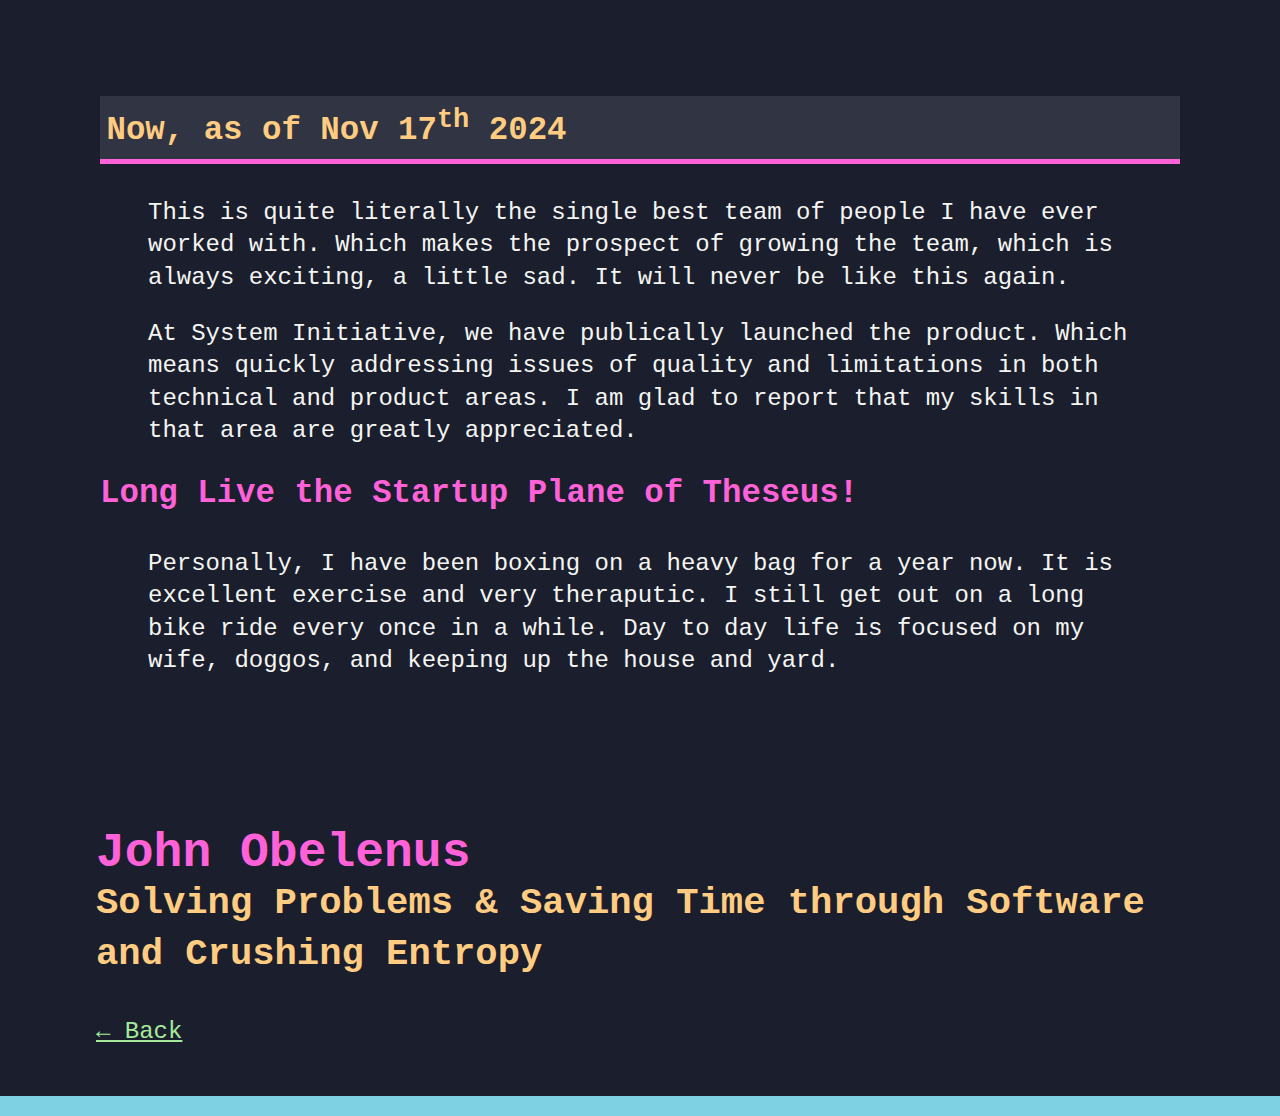
<file: now.html>
<!doctype html>
<html lang="en-US">
<meta charset="UTF-8">

<head>
  <link href="https://fonts.googleapis.com/css?family=Roboto+Slab" rel="stylesheet">
  <link rel="stylesheet" href="index.css">
  <title>John Obelenus</title>
  <script language="text/javascript">
    const setvh = function () {
      let vh = window.innerHeight * 0.01;
      document.documentElement.style.setProperty('--vh', `${vh}px`);
    }
    setvh();
    window.addEventListener('resize', () => {
      setvh();
    });
  </script>  
</head>

<body>
  <main>
    <article>
      <h3 class="flavor">Now, as of Nov 17<sup>th</sup> 2024</h3>
  <p>This is quite literally the single best team of people I have ever worked with. Which makes the prospect of growing the team, which is always exciting, a little sad. It will never be like this again.</p>
	<p>At System Initiative, we have publically launched the product. Which means quickly addressing issues of quality and limitations in both technical and product areas. I am glad to report that my skills in that area are greatly appreciated.</p>
	<h3>Long Live the Startup Plane of Theseus!</h3>
  <p>Personally, I have been boxing on a heavy bag for a year now. It is excellent exercise and very theraputic. I still get out on a long bike ride every once in a while. Day to day life is focused on my wife, doggos, and keeping up the house and yard.</p>
    </article>
  </main>
  <footer>
    <h1>John Obelenus</h1>
    <h2>Solving Problems & Saving Time through Software and Crushing Entropy</h2>
    <nav><a href="index.html">&larr; Back</a></nav>
  </footer>
</body>

</html>
</file>
<file: index.css>
/* http://meyerweb.com/eric/tools/css/reset/ 
   v2.0 | 20110126
   License: none (public domain)
*/

html, body, div, span, applet, object, iframe,
h1, h2, h3, h4, h5, h6, p, blockquote, pre,
a, abbr, acronym, address, big, cite, code,
del, dfn, em, img, ins, kbd, q, s, samp,
small, strike, strong, sub, sup, tt, var,
b, u, i, center,
dl, dt, dd, ol, ul, li,
fieldset, form, label, legend,
table, caption, tbody, tfoot, thead, tr, th, td,
article, aside, canvas, details, embed, 
figure, figcaption, footer, header, hgroup, 
menu, nav, output, ruby, section, summary,
time, mark, audio, video {
	margin: 0;
	padding: 0;
	border: 0;
	font-size: 100%;
	font: inherit;
	vertical-align: baseline;
}
/* HTML5 display-role reset for older browsers */
article, aside, details, figcaption, figure, 
footer, header, hgroup, menu, nav, section {
	display: block;
}
body {
	line-height: 1;
}
ol, ul {
	list-style: none;
}
blockquote, q {
	quotes: none;
}
blockquote:before, blockquote:after,
q:before, q:after {
	content: '';
	content: none;
}
table {
	border-collapse: collapse;
	border-spacing: 0;
}

/* MY CSS */

:root {
  --text: rgb(245, 245, 242);
  --bg: #1a1e2d;
  --green: #a5ea9b;
  --pink: #ff61d8;
  --blue: #569cfa;
  --orange: #ffcc81;
  --cyan: #7ed1e2;
}

body {
    font-family: 'Inconsolata Awesome', 'Lucida Console', monospace;
    font-size: 24px;
    line-height: 1.35;
    background-color: var(--bg);
    color: var(--text);
    display: flex;
    flex-direction: column;
    height: 100vh;
    height: calc(var(--vh, 1vh) * 100);
}
sup { 
  vertical-align: super;
  font-size: smaller;
}
a {
    color: var(--green);
}
h1, h2, h3, h4, h5, p {
    margin-bottom: 1em;
}
h1 + h2, h1 + h3, h1 + h5 {
    margin-top: -1.5em !important; 
    opacity: .66;
}
h1, h2, h3, h4, h5 {
    color: var(--pink);
    font-weight: 900;
}
h1 {
    font-size: 2em;
}
h2 {
    font-size: 1.55em;
}
h3 {
    font-size: 1.35em;
}
h4 {
    font-size: 1.2em;
}
h5 {
    font-size: 1.1em;
}
footer {
  padding: 2em 4em;
  border-bottom: 20px solid var(--cyan);
}
main {
  padding: 2em 2em 1em 2em;
}
main section:first-child h1, main section:first-child h2, main section:first-child h3,
main section:first-child h4, main section:first-child h5 {
    margin-top: -.75em;
}
main section, main article {
    padding: 2em;
}

main {
  flex-grow: 1;
}

main article {
  max-width: 45em;
  margin-left: auto;
  margin-right: auto;
}

main article p {
  margin-left: 2em;
  margin-right: 2em;
}

section.thoughts ul {
    display: grid;
    grid-template-columns: repeat( auto-fill, 180px );
    column-gap: 1rem;
    row-gap: 1rem;
}

section.thoughts ul li {
  text-align: center;
  border-top: 3px solid var(--cyan);
  background-color: rgba(255, 255, 255, .1);
  font-size: .8em;
  padding: 1em;
  grid-column: auto / span 2;
}

section.thoughts ul li.big {
  grid-column: auto / span 4;
  grid-row: auto / span 2;
  font-size: 1.3em;
}

section.thoughts ul li.full {
  font-size: 1.5em;
  grid-column: auto / span 6;
  grid-row: auto / span 2;
}

section.thoughts ul li a {
  color: var(--orange);
}

footer h2 {
  opacity: 1;
  color: var(--orange);
}

main h3.flavor, main h1.flavor, main article p.flavor {
  background-color: rgba(255, 255, 255, .1);
  color: var(--orange);
  padding: .2em;
  border-bottom: 5px solid var(--pink);
}

blockquote {
  background-color: rgba(255, 255, 255, .05);
  color: var(rgba(255, 255, 255, .7));
  font-style: italic;
  margin: 3em;
  margin-top: 0;
  padding: .75em;
  border-left: 5px solid var(--orange);
  border-right: 5px solid var(--orange);
}

main article section.none * {
  margin-left: 0em;
  margin-right: 0em;
}

main article ul {
  list-style: disc;
  margin-left: 2em;
  margin-right: 2em;
  margin-bottom: 1em;
}

main article ul li {
  margin-bottom: .25em;
}

main article ul.list-of-links li {
  margin-bottom: .75em;
}
</file>
